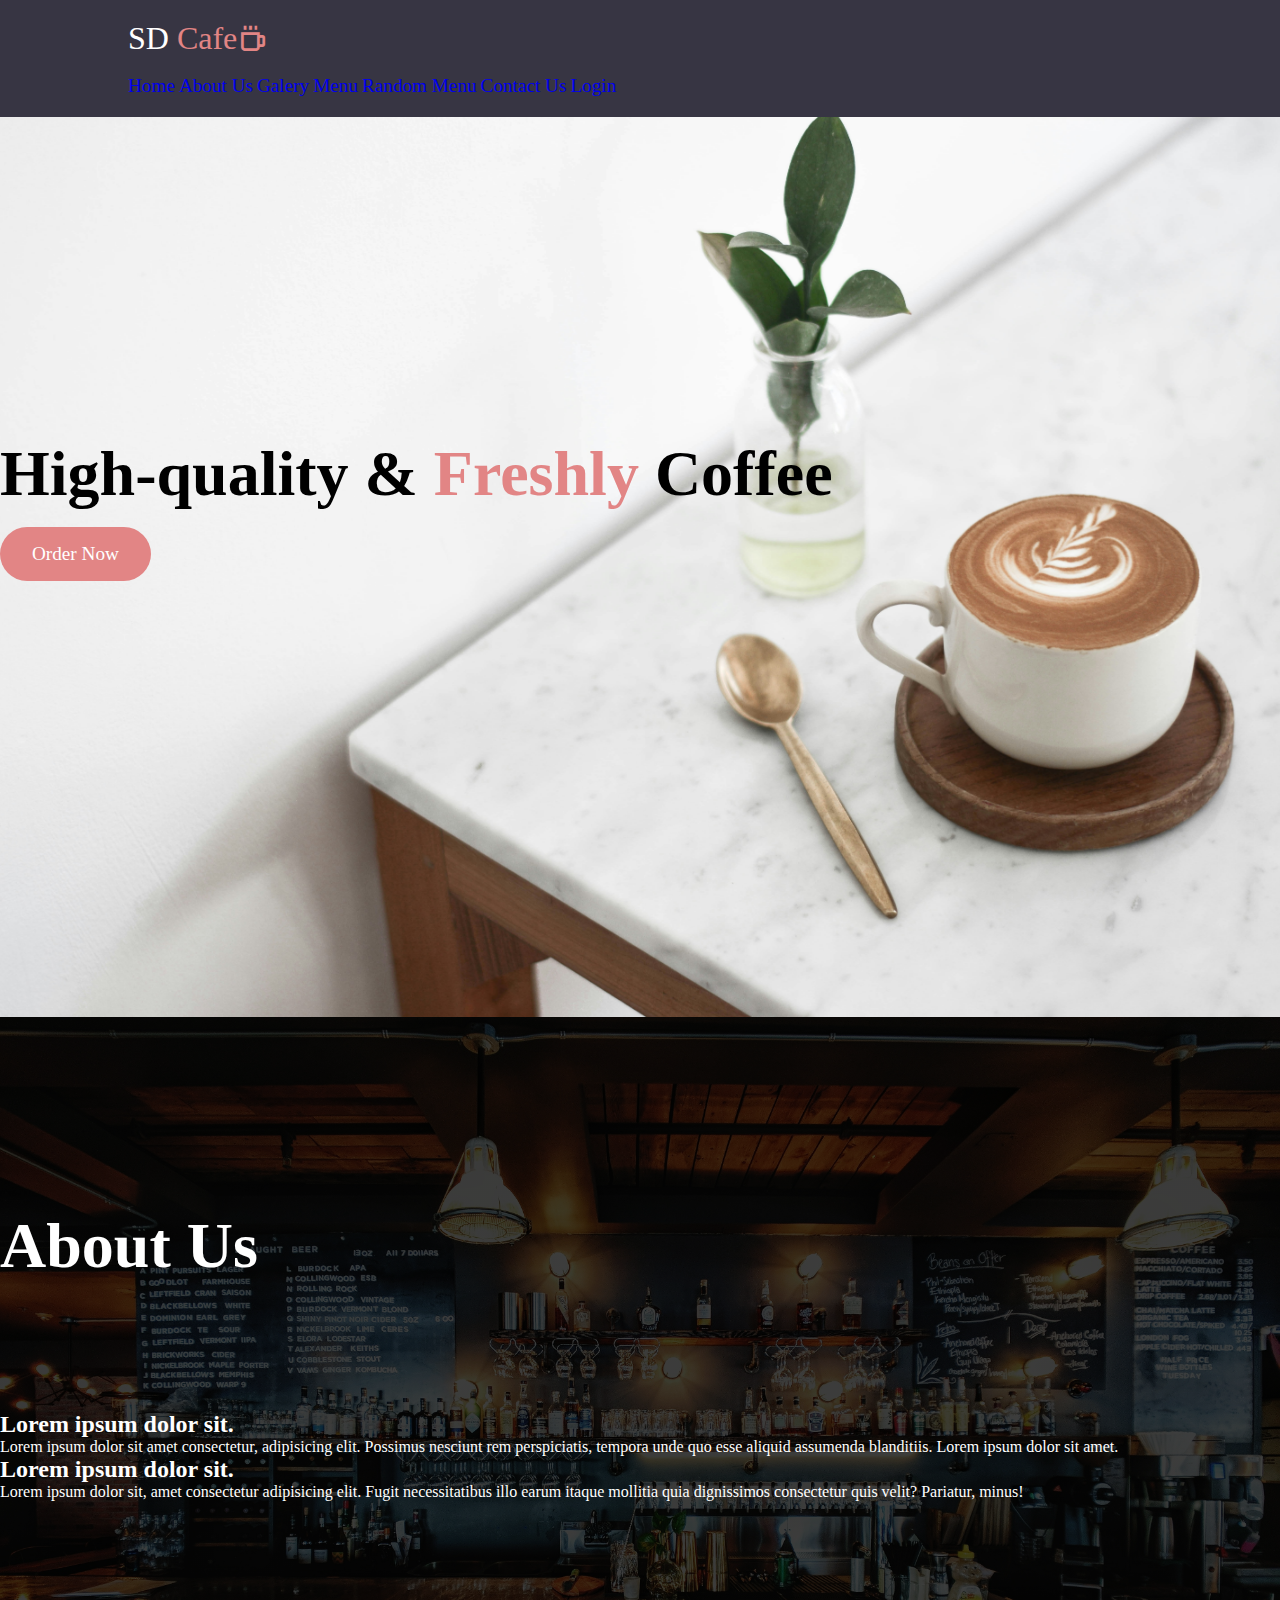
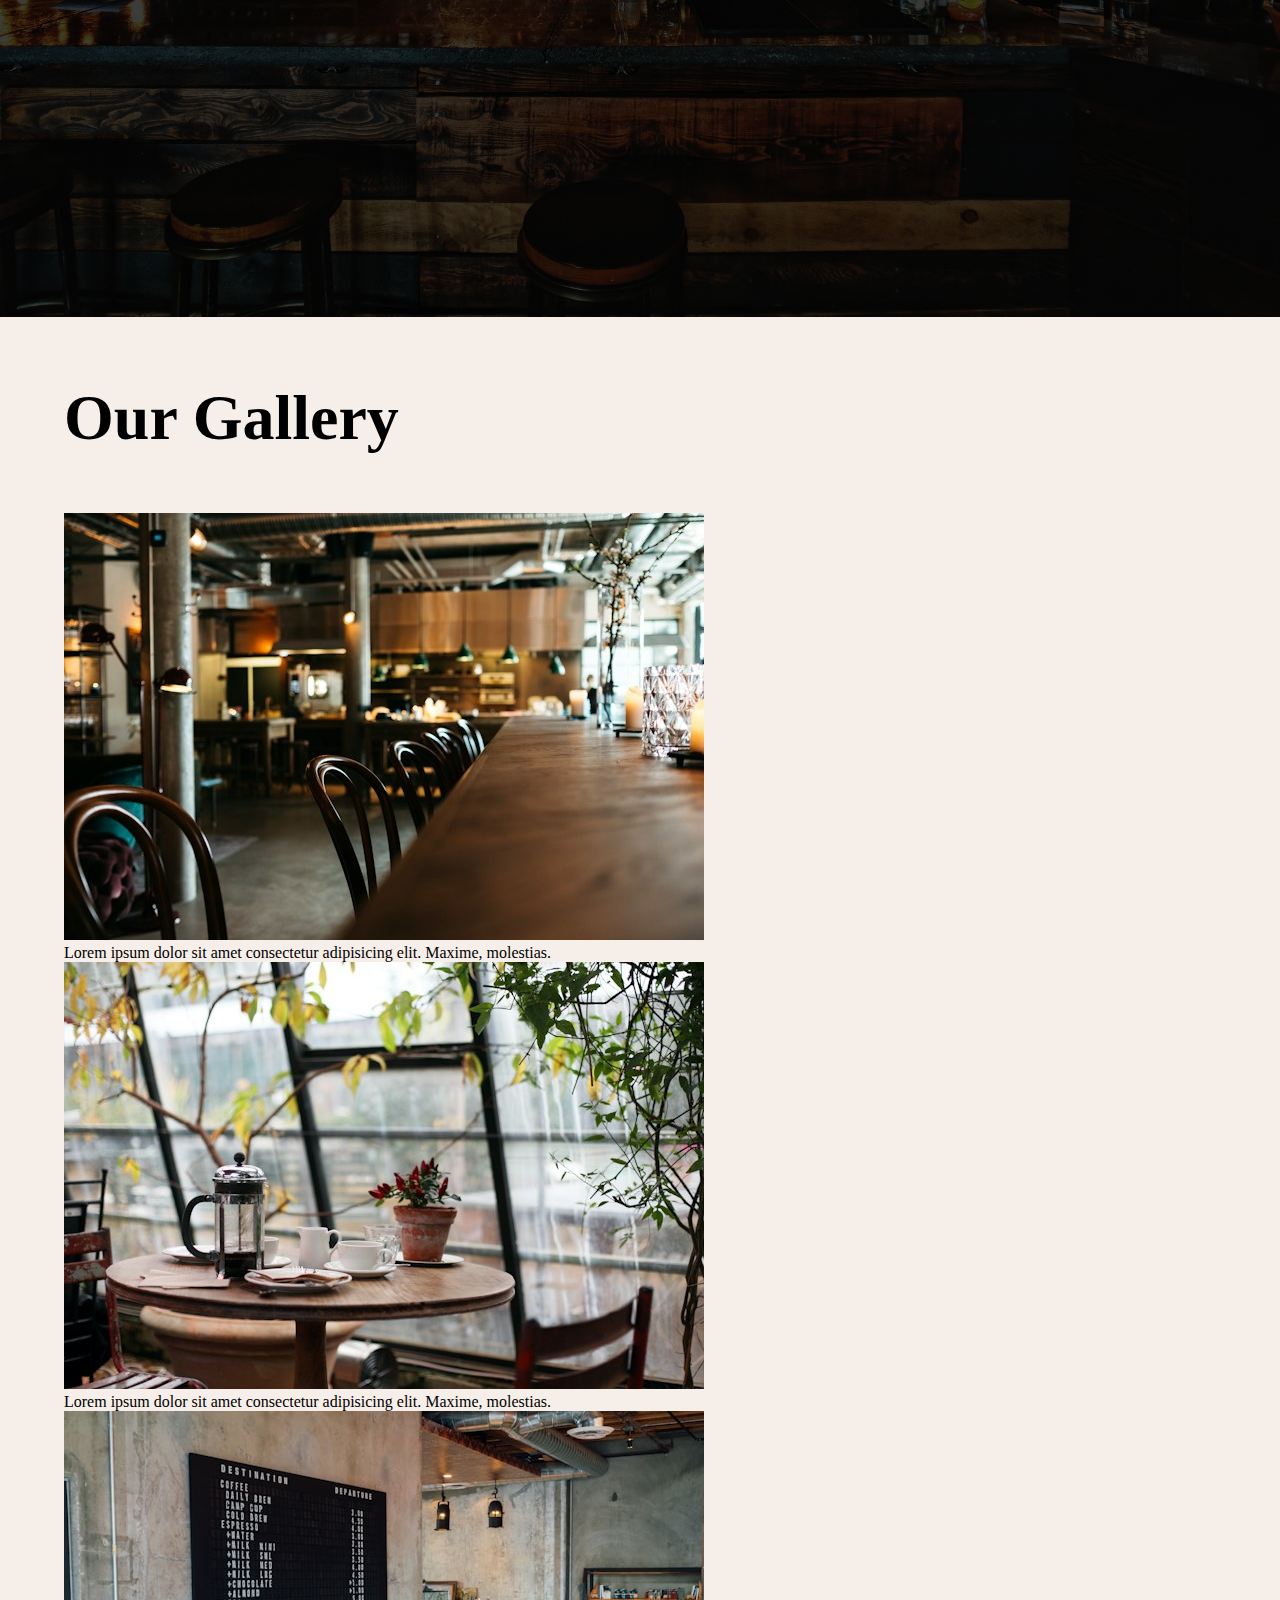
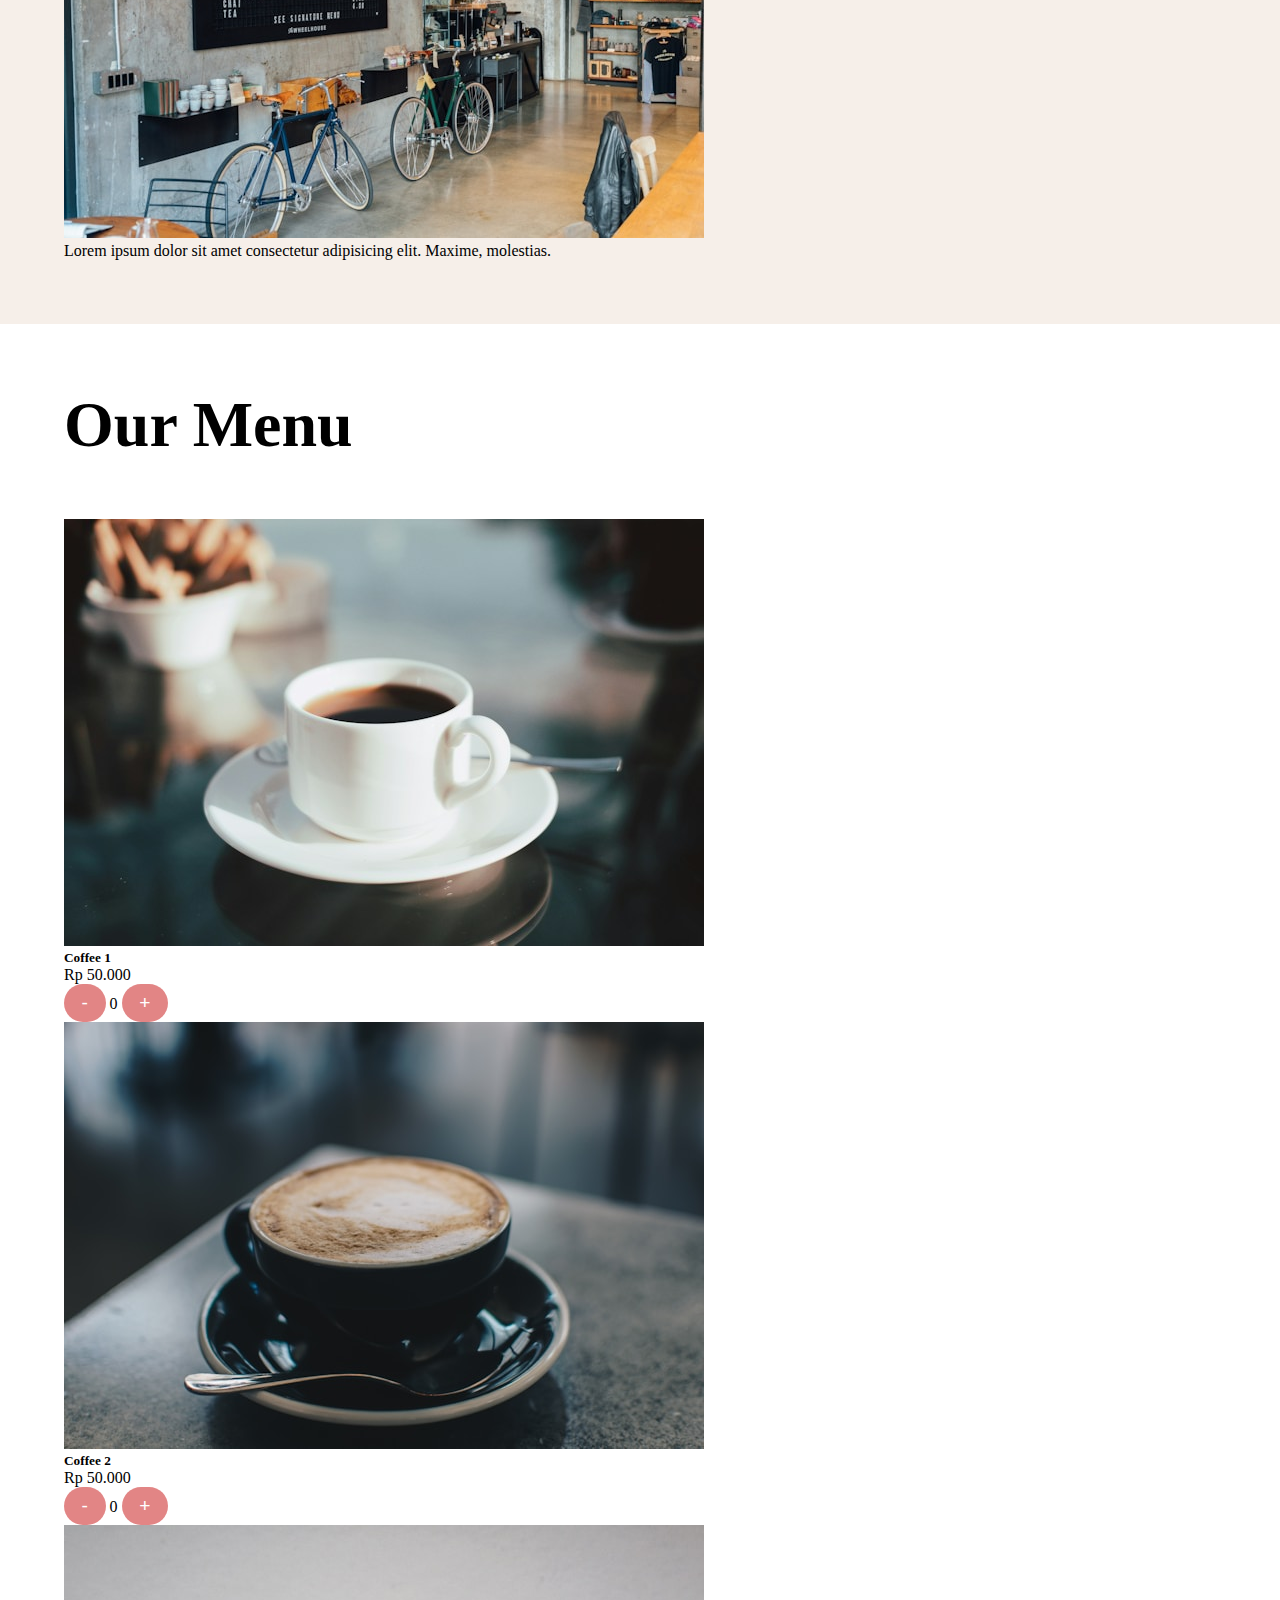
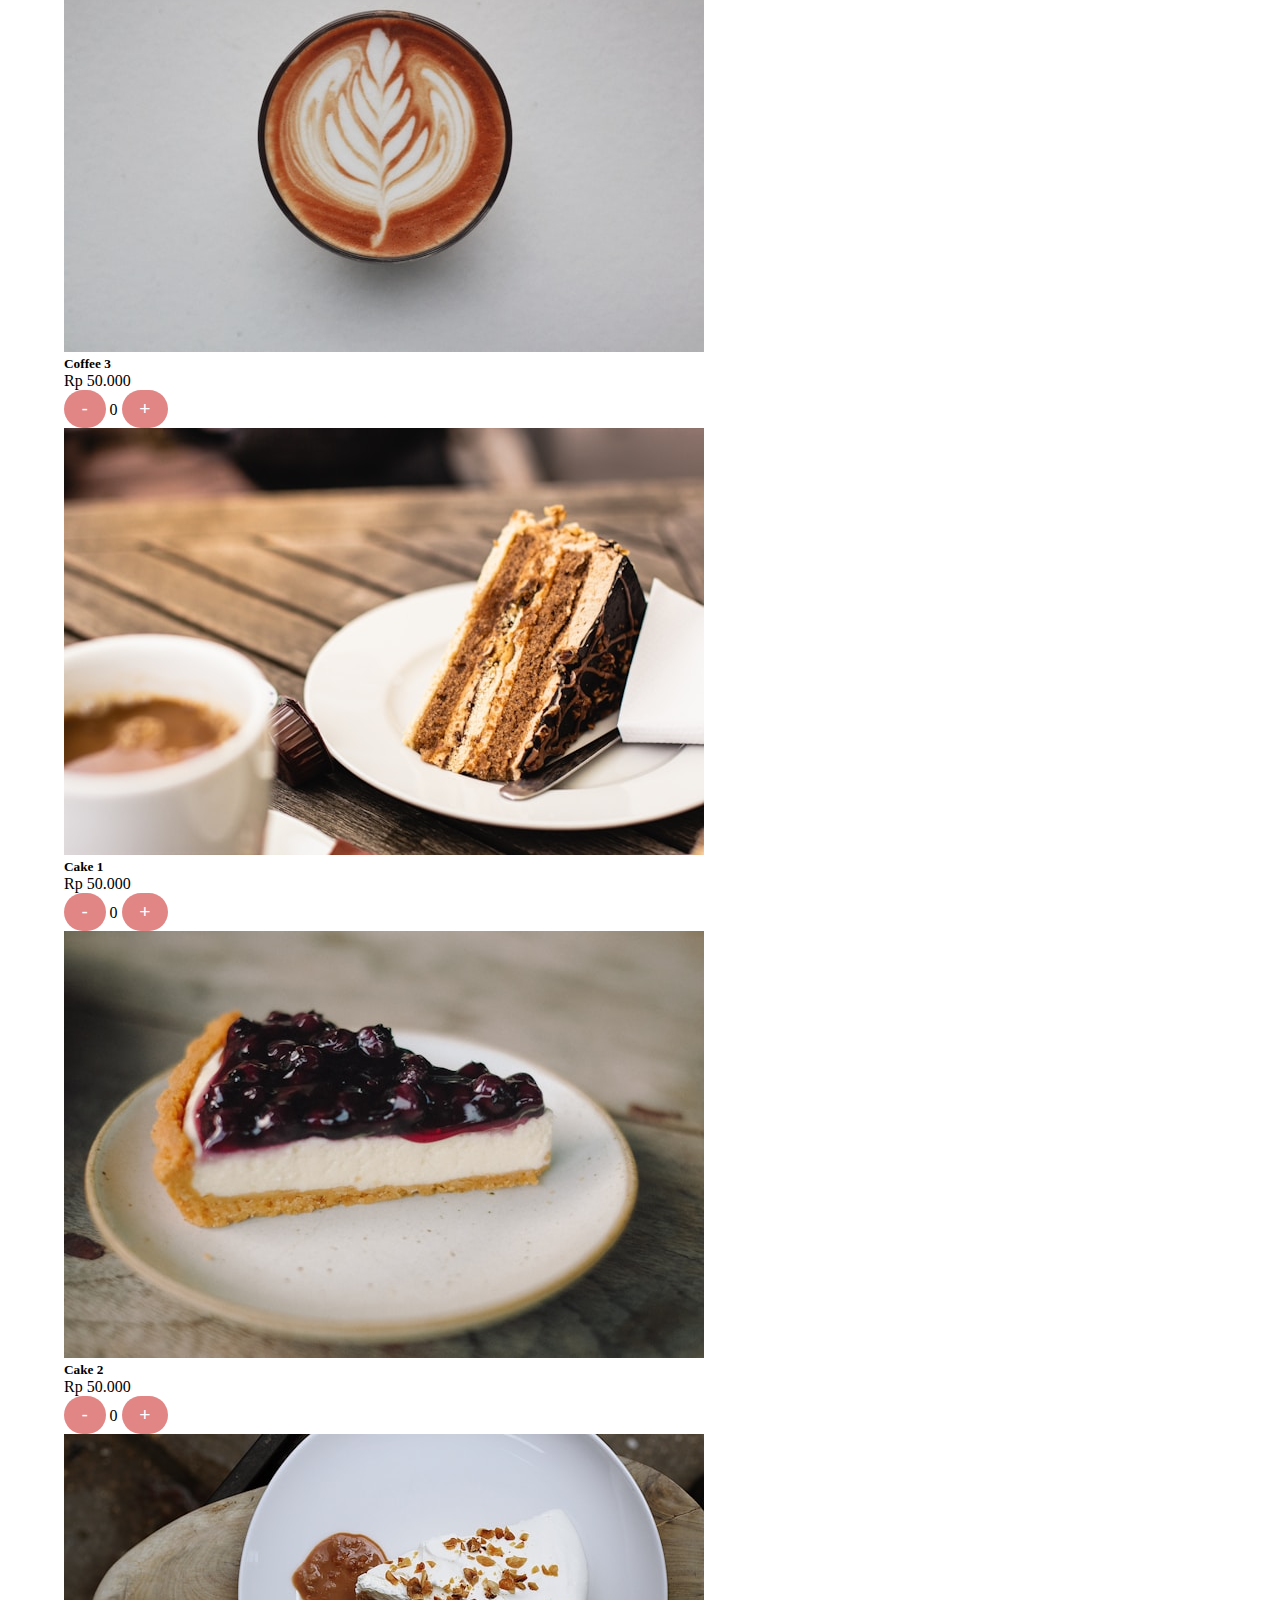
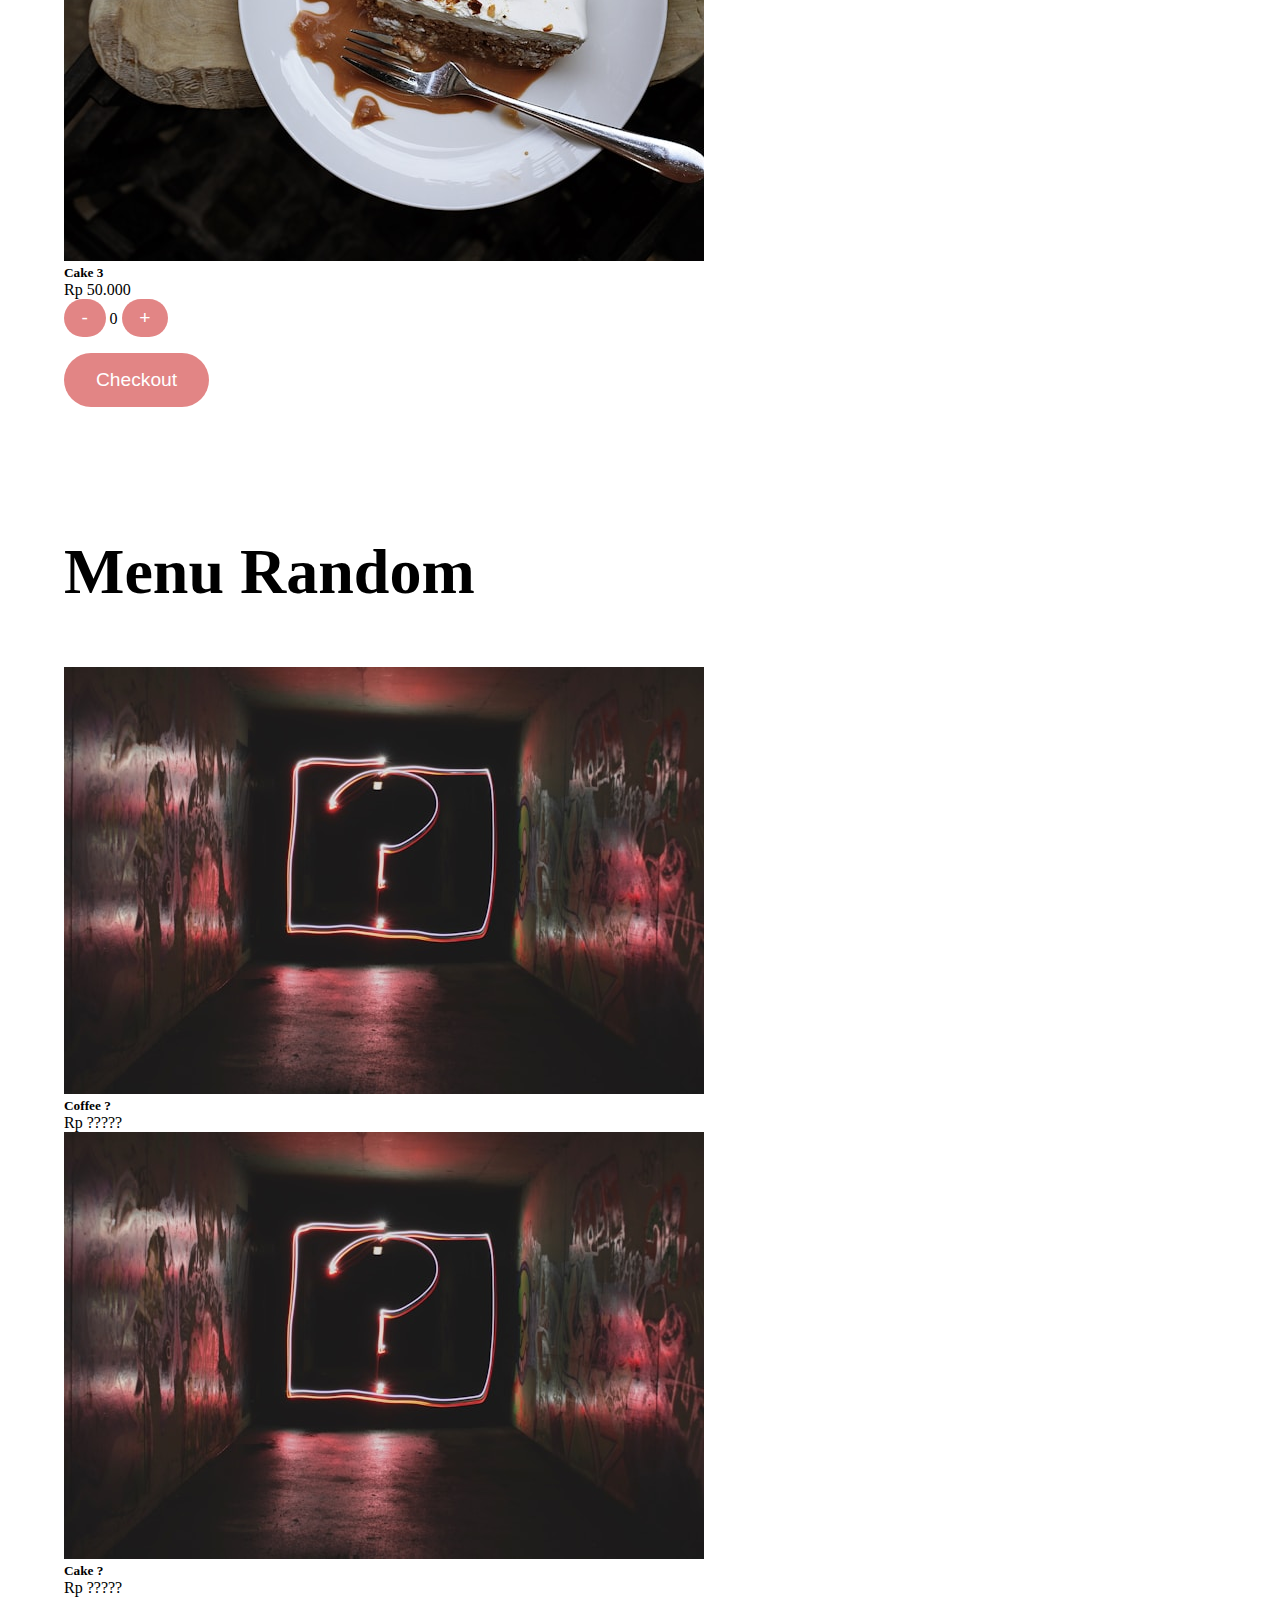
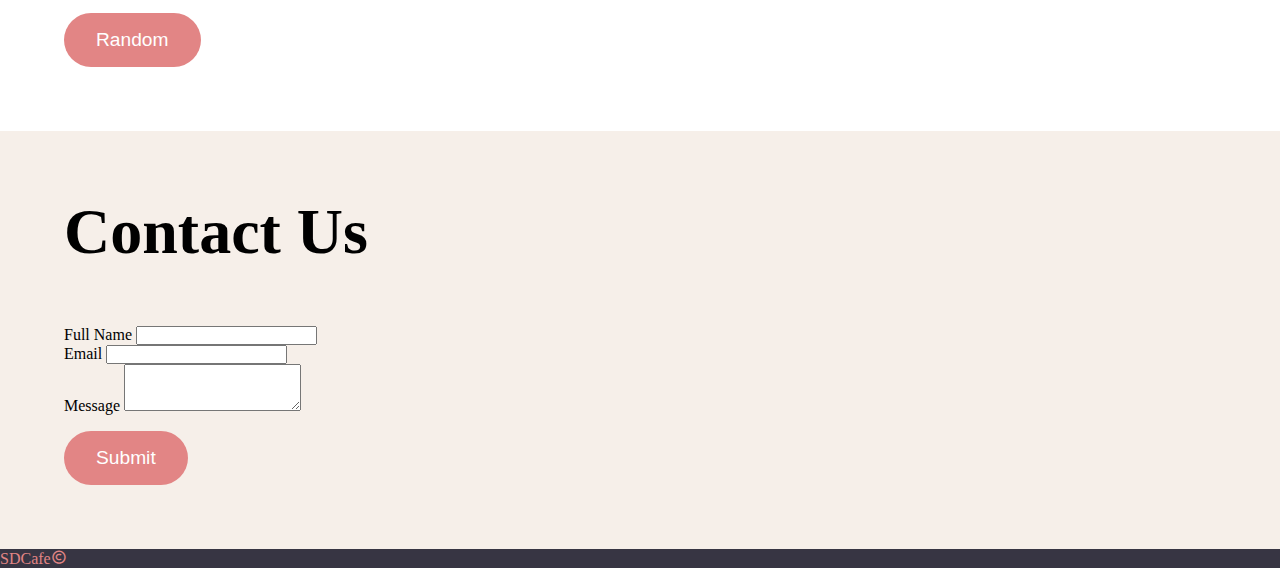
<file: index.html>
<!DOCTYPE html>
<html lang="en">
<head>
    <meta charset="UTF-8">
    <meta name="viewport" content="width=device-width, initial-scale=1.0">
    <link rel="stylesheet" href="assets/styles/style.css">
    <link href='https://unpkg.com/boxicons@2.1.4/css/boxicons.min.css' rel='stylesheet'>
    <link href="https://cdn.jsdelivr.net/npm/bootstrap@5.3.2/dist/css/bootstrap.min.css" rel="stylesheet" integrity="sha384-T3c6CoIi6uLrA9TneNEoa7RxnatzjcDSCmG1MXxSR1GAsXEV/Dwwykc2MPK8M2HN" crossorigin="anonymous">
    <title>SD Cafe</title>
</head>
<body>        
    <header>
        <nav class="navbar navbar-expand-xl  navbar-dark">
            <div class="container-fluid">
                <a href="#home" class="navbar-brand">SD <span>Cafe</span><i class='bx bx-coffee'></i></a>
                <button class="navbar-toggler" type="button" data-bs-toggle="collapse" data-bs-target="#navbarNavAltMarkup" aria-controls="navbarNavAltMarkup" aria-expanded="false" aria-label="Toggle navigation">
                <span class="navbar-toggler-icon"></span>
                </button>                
                <div class="collapse navbar-collapse" id="navbarNavAltMarkup">
                    <div class="navbar-nav flex-grow-1 justify-content-end">
                        <a class="nav-link" href="#home">Home</a>
                        <a class="nav-link" href="#about">About Us</a>
                        <a class="nav-link" href="#gallery">Galery</a>
                        <a class="nav-link" href="#menu">Menu</a>
                        <a class="nav-link" href="#menu-random">Random Menu</a>
                        <a class="nav-link" href="#contactus">Contact Us</a>
                        <a class="nav-link" href="login.html">Login</a>
                    </div>
                </div>
            </div>
        </nav>
    </header>

    <main>
        <section class="home" id="home">
            <div class="container">
                <div class="row">
                    <div class="col-lg-7 text-center padding">
                        <h1>High-quality & <span>Freshly</span> Coffee</h1>
                        <a href="#menu" class="btn1 mt-3">Order Now</a>
                    </div>
                </div>
            </div>
        </section>
    
        <section class="about" id="about">
            <div class="container">
                <div class="row">
                    <div class="col">
                        <h1 class="text-center">About Us</h1>
                    </div>
                </div>
                <div class="row justify-content-center">
                    <div class="col-md-4">
                        <h2>Lorem ipsum dolor sit.</h2>
                        <p>Lorem ipsum dolor sit amet consectetur, adipisicing elit. Possimus nesciunt rem perspiciatis, tempora unde quo esse aliquid assumenda blanditiis. Lorem ipsum dolor sit amet.</p>
                    </div>
                    <div class="col-md-4">
                        <h2>Lorem ipsum dolor sit.</h2>
                        <p>Lorem ipsum dolor sit, amet consectetur adipisicing elit. Fugit necessitatibus illo earum itaque mollitia quia dignissimos consectetur quis velit? Pariatur, minus!</p>
                    </div>
                </div>
            </div>
        </section>
    
        <section id="gallery" class="gallery">
            <div class="container">
                <div class="row">
                    <div class="col">
                        <h1 class="text-center">Our Gallery</h1>
                    </div>
                </div>
                <div class="row">
                    <div class="col-md-4 pb-3">
                        <div class="card">
                            <img src="assets/images/gallery1.jpg" class="card-img-top" alt="gallery1">
                            <div class="card-body">
                                <p class="card-text">Lorem ipsum dolor sit amet consectetur adipisicing elit. Maxime, molestias.</p>
                            </div>
                        </div>
                    </div>
        
                    <div class="col-md-4 pb-3">
                        <div class="card">
                            <img src="assets/images/gallery2.jpg" class="card-img-top" alt="gallery2">
                            <div class="card-body">
                                <p class="card-text">Lorem ipsum dolor sit amet consectetur adipisicing elit. Maxime, molestias.</p>
                            </div>
                        </div>
                    </div>
        
                    <div class="col-md-4 pb-3">
                        <div class="card">
                            <img src="assets/images/gallery3.jpg" class="card-img-top" alt="gallery3">
                            <div class="card-body">
                                <p class="card-text">Lorem ipsum dolor sit amet consectetur adipisicing elit. Maxime, molestias.</p>
                            </div>
                        </div>
                    </div>
                </div>
            </div>
        </section>
    
        <section id="menu" class="menu shadow">
            <div class="container">
                <div class="row">
                    <div class="col">
                        <h1 class="text-center">Our Menu</h1>
                    </div>
                </div>
    
                <div class="row text-center">
                    <div class="col-md-4 pb-3">
                        <div class="card">
                            <img src="assets/images/coffee1.jpg" class="card-img-top" alt="Coffee1">
                            <div class="card-body">
                                <h5 class="card-title">Coffee 1</h5>
                                <p class="card-text">Rp 50.000</p>
                                <button href="#" class="btn2 min">-</button>
                                <span class="hasil">0</span>
                                <button href="#" class="btn2 plus">+</button>
                            </div>
                        </div>
                    </div>
    
                    <div class="col-md-4 pb-3">
                        <div class="card">
                            <img src="assets/images/coffee2.jpg" class="card-img-top" alt="Coffee2">
                            <div class="card-body">
                                <h5 class="card-title">Coffee 2</h5>
                                <p class="card-text">Rp 50.000</p>
                                <button href="#" class="btn2 min">-</button>
                                <span class="hasil">0</span>
                                <button href="#" class="btn2 plus">+</button>
                            </div>
                        </div>
                    </div>
    
                    <div class="col-md-4 pb-3">
                        <div class="card">
                            <img src="assets/images/coffee3.jpg" class="card-img-top" alt="Coffee3">
                            <div class="card-body">
                                <h5 class="card-title">Coffee 3</h5>
                                <p class="card-text">Rp 50.000</p>
                                <button href="#" class="btn2 min">-</button>
                                <span class="hasil">0</span>
                                <button href="#" class="btn2 plus">+</button>
                            </div>
                        </div>
                    </div>
                </div>
    
                <div class="row text-center">
                    <div class="col-md-4 pb-3">
                        <div class="card">
                            <img src="assets/images/cake1.jpg" class="card-img-top" alt="Cake1">
                            <div class="card-body">
                                <h5 class="card-title">Cake 1</h5>
                                <p class="card-text">Rp 50.000</p>
                                <button href="#" class="btn2 min">-</button>
                                <span class="hasil">0</span>
                                <button href="#" class="btn2 plus">+</button>
                            </div>
                        </div>
                    </div>
    
                    <div class="col-md-4 pb-3">
                        <div class="card">
                            <img src="assets/images/cake2.jpg" class="card-img-top" alt="Cake2">
                            <div class="card-body">
                                <h5 class="card-title">Cake 2</h5>
                                <p class="card-text">Rp 50.000</p>
                                <button href="#" class="btn2 min">-</button>
                                <span class="hasil">0</span>
                                <button href="#" class="btn2 plus">+</button>
                            </div>
                        </div>
                    </div>
    
                    <div class="col-md-4 pb-3">
                        <div class="card">
                            <img src="assets/images/cake3.jpg" class="card-img-top" alt="Cake3">
                            <div class="card-body">
                                <h5 class="card-title">Cake 3</h5>
                                <p class="card-text">Rp 50.000</p>
                                <button href="#" class="btn2 min">-</button>
                                <span class="hasil">0</span>
                                <button href="#" class="btn2 plus">+</button>
                            </div>
                        </div>
                    </div>
                </div>
                <div class="row text-center">
                    <div class="col">
                        <button class="btn1" id="checkout" onclick="checkout()">Checkout</button>
                    </div>
                </div>
            </div>
        </section>

        <section id="menu-random" class="menu-random">
            <div class="container">
                <div class="row text-center">
                    <div class="col">
                        <h1>Menu Random</h1>
                    </div>
                </div>

                <div class="row justify-content-center">
                    <div class="col-md-4 pb-3">
                        <div class="card">
                            <img src="assets/images/random.jpg" class="card-img-top">
                            <div class="card-body">
                                <h5 class="card-title">Coffee ?</h5>
                                <p class="card-text">Rp ?????</p>
                            </div>
                        </div>
                    </div>
        
                    <div class="col-md-4 pb-3">
                        <div class="card">
                            <img src="assets/images/random.jpg" class="card-img-top">
                            <div class="card-body">
                                <h5 class="card-title">Cake ?</h5>
                                <p class="card-text">Rp ?????</p>
                            </div>
                        </div>
                    </div>
                </div>

                <div class="row text-center justify-content-center">
                    <div class="col-lg-2">
                        <button class="btn1" id="random" onclick="random()">Random</button>
                    </div>
                </div>
            </div>
        </section>

        <section id="contactus" class="contactus">
            <div class="container">
                <div class="row text-center">
                    <div class="col">
                        <h1>Contact Us</h1>
                    </div>
                </div>

                <div class="row justify-content-center">
                    <div class="col-md-6">
                        <form>
                            <div class="mb-3">
                                <label for="name" class="form-label">Full Name</label>
                                <input type="text" class="form-control" id="name" aria-describedby="name">
                            </div>

                            <div class="mb-3">
                                <label for="email" class="form-label">Email</label>
                                <input type="email" class="form-control" id="email" aria-describedby="email">
                            </div>

                            <div class="mb-3">
                                <label for="message" class="form-label">Message</label>
                                <textarea class="form-control" id="message" rows="3"></textarea>
                            </div>
                            <button type="submit" class="btn1">Submit</button>
                        </form>
                    </div>
                </div>
            </div>
        </section>
    </main>
    
    <footer class="footer text-center pt-3 pb-1">
        <p>SDCafe<i class='bx bx-copyright'></i></p>
    </footer>
    <script src="main.js"></script>
    <script src="https://cdn.jsdelivr.net/npm/bootstrap@5.3.2/dist/js/bootstrap.bundle.min.js" integrity="sha384-C6RzsynM9kWDrMNeT87bh95OGNyZPhcTNXj1NW7RuBCsyN/o0jlpcV8Qyq46cDfL" crossorigin="anonymous"></script>
</body>
</html>
</file>
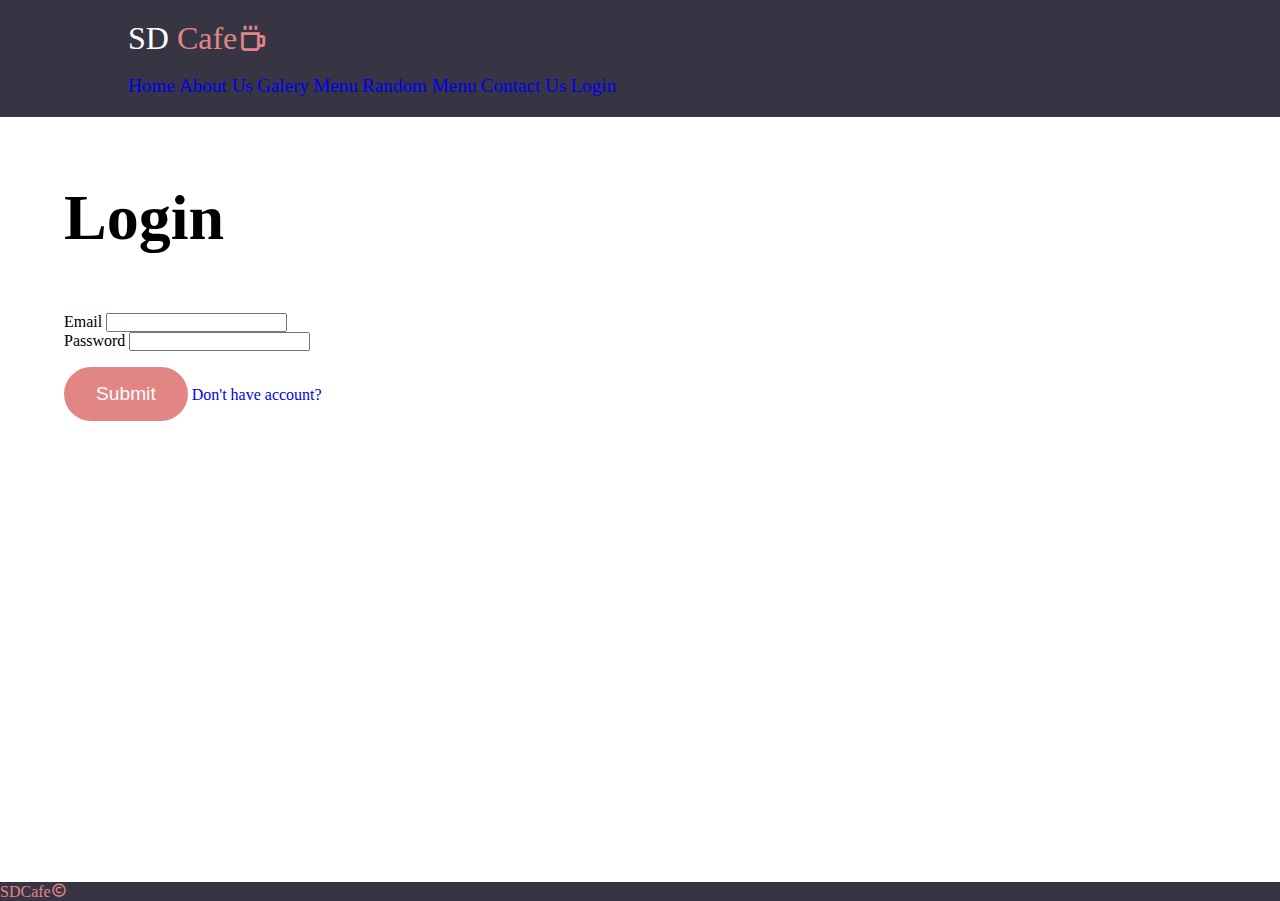
<file: login.html>
<!DOCTYPE html>
<html lang="en">
<head>
    <meta charset="UTF-8">
    <meta name="viewport" content="width=device-width, initial-scale=1.0">
    <link rel="stylesheet" href="assets/styles/style.css">
    <link href='https://unpkg.com/boxicons@2.1.4/css/boxicons.min.css' rel='stylesheet'>
    <link href="https://cdn.jsdelivr.net/npm/bootstrap@5.3.2/dist/css/bootstrap.min.css" rel="stylesheet" integrity="sha384-T3c6CoIi6uLrA9TneNEoa7RxnatzjcDSCmG1MXxSR1GAsXEV/Dwwykc2MPK8M2HN" crossorigin="anonymous">
    <title>SD Cafe</title>
</head>
<body>        
    <header>
        <nav class="navbar navbar-expand-xl  navbar-dark">
            <div class="container-fluid">
                <a href="#home" class="navbar-brand">SD <span>Cafe</span><i class='bx bx-coffee'></i></a>
                <button class="navbar-toggler" type="button" data-bs-toggle="collapse" data-bs-target="#navbarNavAltMarkup" aria-controls="navbarNavAltMarkup" aria-expanded="false" aria-label="Toggle navigation">
                <span class="navbar-toggler-icon"></span>
                </button>                
                <div class="collapse navbar-collapse" id="navbarNavAltMarkup">
                    <div class="navbar-nav flex-grow-1 justify-content-end">
                        <a class="nav-link" href="index.html#home">Home</a>
                        <a class="nav-link" href="index.html#about">About Us</a>
                        <a class="nav-link" href="index.html#gallery">Galery</a>
                        <a class="nav-link" href="index.html#menu">Menu</a>
                        <a class="nav-link" href="index.html#menu-random">Random Menu</a>
                        <a class="nav-link" href="index.html#contactus">Contact Us</a>
                        <a class="nav-link" href="login.html">Login</a>
                    </div>
                </div>
            </div>
        </nav>
    </header>

    <main>
        <section id="login" class="login">
            <div class="container">
                <div class="row text-center">
                    <div class="col">
                        <h1>Login</h1>
                    </div>
                </div>

                <div class="row justify-content-center">
                    <div class="col-md-6">
                        <div class="card">
                            <div class="card-body">
                                <form>
                                    <div class="mb-3">
                                        <label for="email" class="form-label">Email</label>
                                        <input type="email" class="form-control" id="email" aria-describedby="email">
                                    </div>
                                    <div class="mb-3">
                                        <label for="password" class="form-label">Password</label>
                                        <input type="password" class="form-control" id="password" aria-describedby="email">
                                    </div>
                                    <div class="d-flex justify-content-between align-items-center">
                                        <button type="submit" class="btn1">Submit</button>
                                        <a href="register.html" class="">Don't have account?</a>
                                    </div>
                                    
                                </form>
                            </div>
                        </div>
                        
                    </div>
                </div>
            </div>
        </section>
    </main>
    
    <footer class="footer text-center pt-3 pb-1">
        <p>SDCafe<i class='bx bx-copyright'></i></p>
    </footer>
    <script src="main.js"></script>
    <script src="https://cdn.jsdelivr.net/npm/bootstrap@5.3.2/dist/js/bootstrap.bundle.min.js" integrity="sha384-C6RzsynM9kWDrMNeT87bh95OGNyZPhcTNXj1NW7RuBCsyN/o0jlpcV8Qyq46cDfL" crossorigin="anonymous"></script>
</body>
</html>
</file>
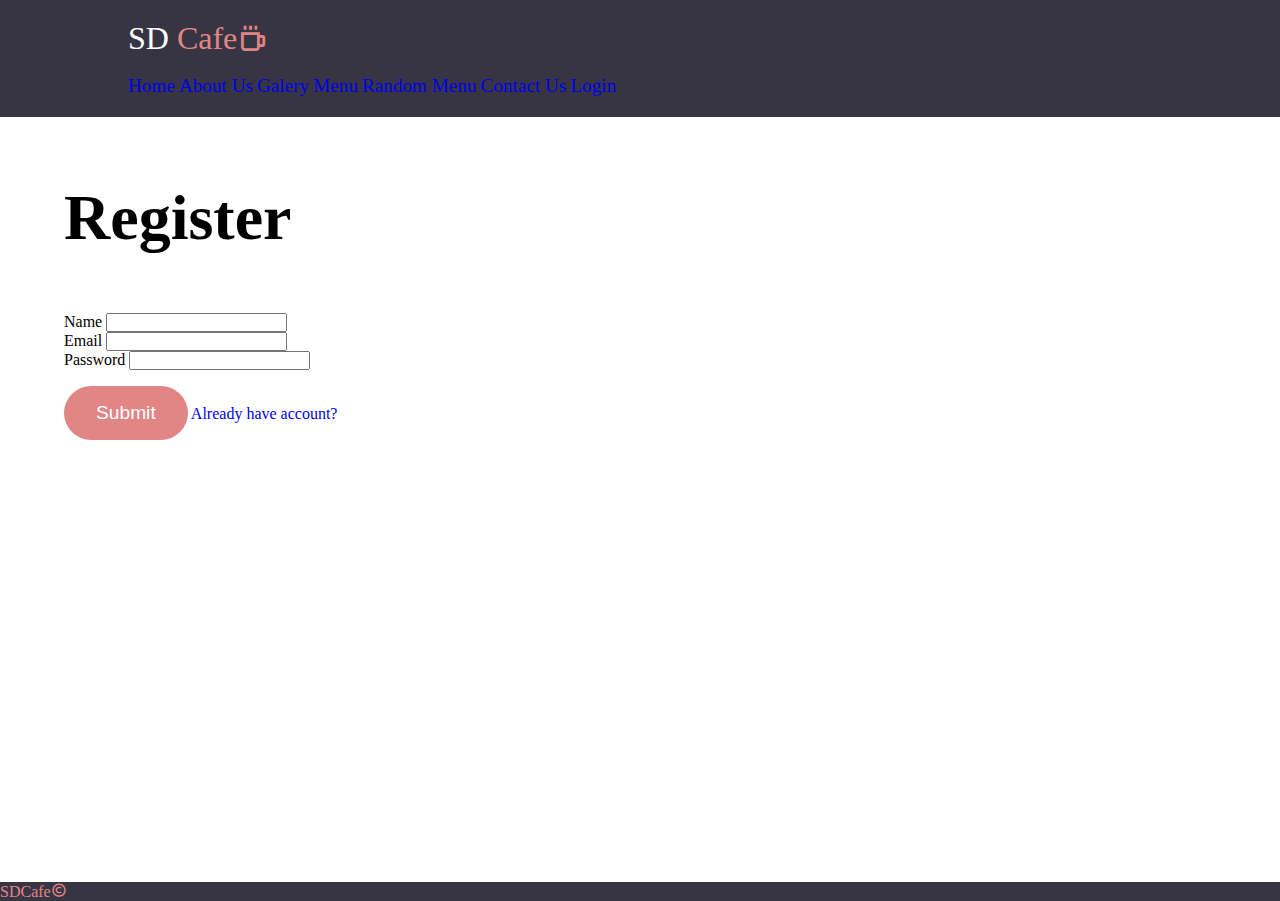
<file: register.html>
<!DOCTYPE html>
<html lang="en">
<head>
    <meta charset="UTF-8">
    <meta name="viewport" content="width=device-width, initial-scale=1.0">
    <link rel="stylesheet" href="assets/styles/style.css">
    <link href='https://unpkg.com/boxicons@2.1.4/css/boxicons.min.css' rel='stylesheet'>
    <link href="https://cdn.jsdelivr.net/npm/bootstrap@5.3.2/dist/css/bootstrap.min.css" rel="stylesheet" integrity="sha384-T3c6CoIi6uLrA9TneNEoa7RxnatzjcDSCmG1MXxSR1GAsXEV/Dwwykc2MPK8M2HN" crossorigin="anonymous">
    <title>SD Cafe</title>
</head>
<body>        
    <header>
        <nav class="navbar navbar-expand-xl  navbar-dark">
            <div class="container-fluid">
                <a href="#home" class="navbar-brand">SD <span>Cafe</span><i class='bx bx-coffee'></i></a>
                <button class="navbar-toggler" type="button" data-bs-toggle="collapse" data-bs-target="#navbarNavAltMarkup" aria-controls="navbarNavAltMarkup" aria-expanded="false" aria-label="Toggle navigation">
                <span class="navbar-toggler-icon"></span>
                </button>                
                <div class="collapse navbar-collapse" id="navbarNavAltMarkup">
                    <div class="navbar-nav flex-grow-1 justify-content-end">
                        <a class="nav-link" href="index.html#home">Home</a>
                        <a class="nav-link" href="index.html#about">About Us</a>
                        <a class="nav-link" href="index.html#gallery">Galery</a>
                        <a class="nav-link" href="index.html#menu">Menu</a>
                        <a class="nav-link" href="index.html#menu-random">Random Menu</a>
                        <a class="nav-link" href="index.html#contactus">Contact Us</a>
                        <a class="nav-link" href="login.html">Login</a>
                    </div>
                </div>
            </div>
        </nav>
    </header>

    <main>
        <section id="register" class="register">
            <div class="container">
                <div class="row text-center">
                    <div class="col">
                        <h1>Register</h1>
                    </div>
                </div>

                <div class="row justify-content-center">
                    <div class="col-md-6">
                        <div class="card">
                            <div class="card-body">
                                <form>
                                    <div class="mb-3">
                                        <label for="name" class="form-label">Name</label>
                                        <input type="text" class="form-control" id="name" aria-describedby="email">
                                    </div>
                                    <div class="mb-3">
                                        <label for="email" class="form-label">Email</label>
                                        <input type="email" class="form-control" id="email" aria-describedby="email">
                                    </div>
                                    <div class="mb-3">
                                        <label for="password" class="form-label">Password</label>
                                        <input type="password" class="form-control" id="password" aria-describedby="email">
                                    </div>
                                    <div class="d-flex justify-content-between align-items-center">
                                        <button type="submit" class="btn1">Submit</button>
                                        <a href="login.html" class="">Already have account?</a>
                                    </div>
                                </form>
                            </div>
                        </div>
                        
                    </div>
                </div>
            </div>
        </section>
    </main>
    
    <footer class="footer text-center pt-3 pb-1">
        <p>SDCafe<i class='bx bx-copyright'></i></p>
    </footer>
    <script src="main.js"></script>
    <script src="https://cdn.jsdelivr.net/npm/bootstrap@5.3.2/dist/js/bootstrap.bundle.min.js" integrity="sha384-C6RzsynM9kWDrMNeT87bh95OGNyZPhcTNXj1NW7RuBCsyN/o0jlpcV8Qyq46cDfL" crossorigin="anonymous"></script>
</body>
</html>
</file>
<file: assets/styles/style.css>
* {
    padding: 0;
    margin: 0;
    box-sizing: border-box;
    list-style: none;
    text-decoration: none;
    scroll-behavior: smooth;
}

:root {
    --text-color: #fff;
    --bg-header: #373543;
    --bg-color: #f6efe9;
    --main-color: #e28585;
    --h1-font: 4rem;
    --h2-font: 2.5rem;
    --p-font: 1.2rem;
}

nav.navbar {
    padding: 20px 10%;
} 

.navbar{
    background: var(--bg-header);
    color: var(--text-color);
}

.navbar .nav-link{
    font-size: var(--p-font);
}

.navbar .navbar-brand {
    color: var(--text-color);
    display: flex;
    align-items: center;
    font-size: 2rem;
}

.navbar-brand span {
    color: var(--main-color);
    margin-left: .5rem;
}

.navbar-brand i {
    color: var(--main-color);
}

button.navbar-toggler {
    border: none;
    background: var(--main-color);
}

.home {
    width: 100%;
    height: 100vh;
    background: url(../images/background1.jpg);
    background-size: cover;
    background-repeat: no-repeat;
    background-position: center;
}

.home h1 {
    font-size: var(--h1-font);
}

.home span {
    color: var(--main-color);
}

.home p {
    text-align: justify;
}

.btn1 {
    text-decoration: none;
    margin-top: 1rem;
    display: inline-block;
    padding: 1rem 2rem;
    background: var(--main-color);
    font-size: var(--p-font);
    border: none;
    cursor: pointer;
    border-radius: 3rem;
    color: var(--text-color);
}

.home .padding {
    padding-top: 25%;
}

.about {
    width: 100%;
    height: 100vh;
    background-image: linear-gradient(rgba(0,0,0,0.75), rgba(0,0,0,0.75)), url(../images/background2.jpg);
    background-size: cover;
    background-repeat: no-repeat;
    background-position: center;
    color: var(--text-color);
    padding: 15% 0;
}

.about h1{
    margin-bottom: 10%;
    font-size: var(--h1-font);
}

.gallery, .contactus {
    background-color: var(--bg-color);
    padding: 5%;
}

.gallery h1, .menu h1, .menu-random h1, .contactus h1, .login h1, .register h1{
    font-size: var(--h1-font);
    margin-bottom: 5%;
}

.menu, .menu-random, .login, .register{
    padding: 5%;
}

.menu .btn2 {
    text-decoration: none;
    display: inline-block;
    padding: .5rem 1.1rem;
    background: var(--main-color);
    font-size: var(--p-font);
    border: none;
    cursor: pointer;
    border-radius:3rem;
    color: var(--text-color);
}

.footer {
    background: var(--bg-header);
    color: var(--main-color);
}

.login, .register {
    width: 100%;
    height: 85vh;
}
</file>
